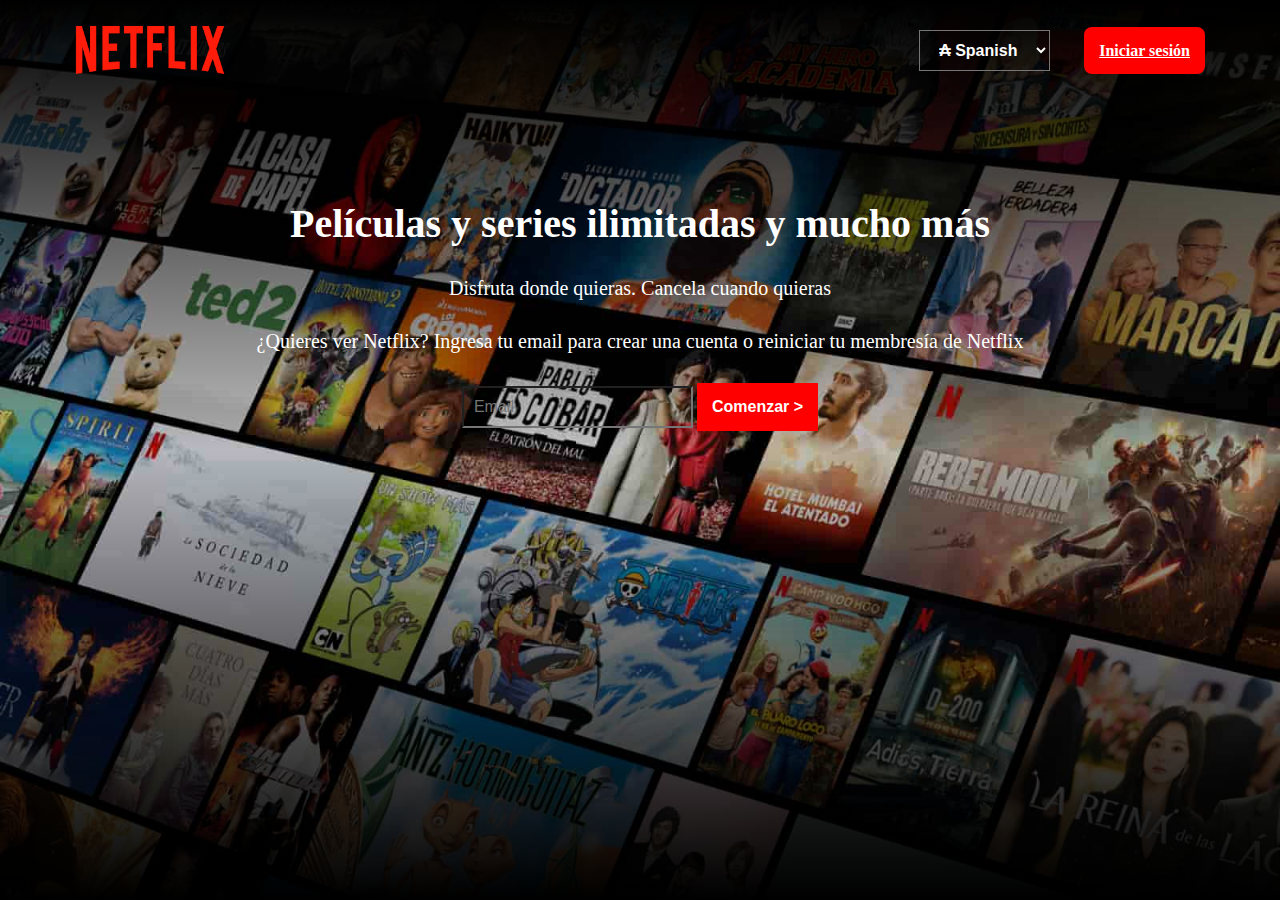
<file: index.html>
<!DOCTYPE html>
<html lang="en">
<head>
    <meta charset="UTF-8">
    <meta name="viewport" content="width=device-width, initial-scale=1.0">
    <link rel="stylesheet" href="css/fondo.css">
    <link rel="stylesheet" href="css/style.css">
    <link rel="shortcut icon" href="https://static.vecteezy.com/system/resources/previews/019/956/195/non_2x/netflix-transparent-netflix-free-free-png.png" type="image/x-icon">
    <title>Netflix</title>
</head>
<body>
    <div class="overlay-top"></div>
    <header class="cabecera">
        <img src="img/netflix-logo.png" class="logo">
        <div class="boton-arriba">
            <select name="select" id="" class="idioma">
                <option value="Spanish" class="opcion">₳ Spanish</option>
                <option value="English" class="opcion">₳ English</option>
            </select>
            <a href="login.html" class="boton-sesion">Iniciar sesión</a>
        </div>
    </header>
    <section class="contenido">
        <p class="texto1">Películas y series ilimitadas y mucho más</p>
        <p class="texto2">Disfruta donde quieras. Cancela cuando quieras</p>
        <p class="texto3">¿Quieres ver Netflix? Ingresa tu email para crear una cuenta o reiniciar tu membresía de Netflix</p>
        <div class="input-boton">
            <input type="text" placeholder="Email" class="input">
            <button class="boton">Comenzar  ></button>
        </div>
    </section>
    <div class="overlay-bottom"></div>
</body>
</html>
</file>
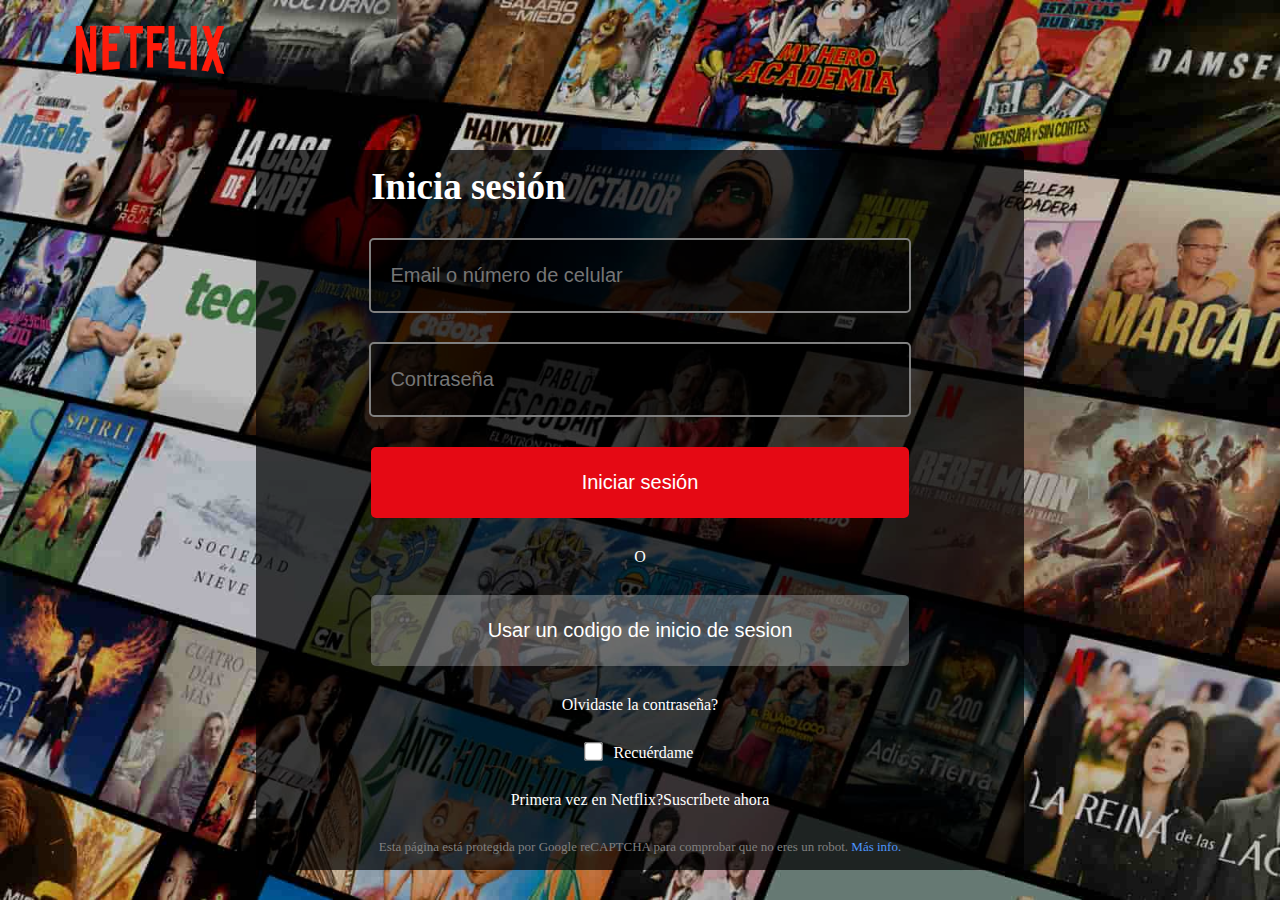
<file: login.html>
<!DOCTYPE html>
<html lang="en">
<head>
    <meta charset="UTF-8">
    <meta name="viewport" content="width=device-width, initial-scale=1.0">
    <link rel="stylesheet" href="css/fondo.css">
    <link rel="stylesheet" href="css/login.css">
    <link rel="shortcut icon" href="https://static.vecteezy.com/system/resources/previews/019/956/195/non_2x/netflix-transparent-netflix-free-free-png.png" type="image/x-icon">
    <title>Netflix</title>
</head>
<body>
    <header class="cabecera">
        <img src="img/netflix-logo.png" class="logo">
    </header>
    <section class="contenido">
        <div class="card">
            <p  class="texto-1">Inicia sesión</p>
            <input type="text" placeholder="Email o número de celular" class="input-form">
            <input type="password" placeholder="Contraseña" class="input-form">
            <button type="button" class="boton-sesion">Iniciar sesión</button>
            <p class="texto-2">O</p>
            <button type="button" class="boton-codigo">Usar un codigo de inicio de sesion</button>
            <a href="#" class="renovar-password">Olvidaste la contraseña?</a>
            <div>
                <input type="checkbox" id="input-check" class="input-check">
                <label for="input-check">Recuérdame</label>
            </div>
            <p>Primera vez en Netflix?<a href="#" class="suscripcion">Suscríbete ahora</a></p>
            <p class="texto-4">Esta página está protegida por Google reCAPTCHA para comprobar que no eres un robot. <a href="" class="informacion">Más info.</a></p>
        </div>
    </section>
</body>
</html>
</file>
<file: css/fondo.css>
*{
    padding: 0px;
    margin: 0px;
}
body{
    background-image: url('../img/netflix.jpg');
    background-size: cover;
    background-repeat: no-repeat;
    width: 100vw;
    height: 100vh;
}
.cabecera{
    display: flex;
    justify-content: space-between;
    align-items: center;
    padding-left: 75px;
    padding-right: 75px;

    position: relative;
    z-index: 2;
}
.logo{
    width: 150px;
    height: 100px;
}
</file>
<file: css/style.css>
.overlay-top {
    position: absolute;
    top: 0;
    left: 0;
    width: 100%;
    height: 50vh; 
    background: linear-gradient(to bottom, rgba(0,0,0,1.5) 0%, rgba(0,0,0,0) 100%); /* Gradiente lineal transparente a oscuro */
    z-index: 1;
}

.overlay-bottom {
    position: absolute;
    bottom: 0;
    left: 0;
    width: 100%;
    height: 50vh;
    background: linear-gradient(to top, rgba(0,0,0,2) 0%, rgba(0,0,0,0) 100%); /* Gradiente lineal transparente a oscuro */
    z-index: 1;
}



.idioma{
    background-color: transparent;
    font-size: 16px;
    color: white;
    font-weight: bold;
    padding: 10px 15px;
    margin-right: 30px;
}
.boton-sesion{
    background-color: red;
    font-size: 16px;
    color: white;
    font-weight: bold;
    padding: 15px 15px;
    border: none;
    border-radius: 8px;
    cursor: pointer;
}
.boton-sesion:hover{
    background-color: brown;
}
.contenido{
    display: flex;
    flex-direction: column;
    justify-content: center;
    align-items: center;
    color: white;
    margin-top: 100px;

    position: relative; 
    z-index: 2;
}
.texto1{
    font-size: 40px;
    font-weight: bold;
}
.texto2{
    font-size: 20px;
    margin-top: 30px;
}
.texto3{
    font-size: 20px;
    margin-top: 30px;
}
.input-boton{
    margin-top: 30px;
    
}
.input{
    background-color: transparent;
    font-size: 16px;
    padding: 10px;
}
.boton{
    background-color: red;
    color: white;
    padding: 15px;
    border: none;
    font-weight: bold;
    font-size: 16px;
    cursor: pointer;
}
.boton:hover{
    background-color: brown;
}

@media screen and (max-width:600px){
    .cabecera{
        padding-left: 25px;
        padding-right: 25px;
    }
    
    .logo{
        width: 100px;
        height: 50px;
    }
    .idioma{
        font-size: 10px;
        padding: 7px 9px;
        margin-right: 10px;
    }
    .boton-sesion{
        font-size: 10px;
        padding: 7px 9px;
    }
    .texto1{
        font-size: 35px;
        font-weight: bold;
        text-align: center;
        margin-left: 20px;
        margin-right: 20px;
    }
    .texto3{
        text-align: center;
        margin-left: 40px;
        margin-right: 40px;
    }
    .input-boton{
        display: flex;
        flex-direction: column;
    }
    .boton{
        margin-top: 30px;
    }
}
</file>
<file: css/login.css>
/*
.cabecera{
    allig-items:center;
    padding: 0px 40px;
}
.logo{
    width:170px
}
*/



.contenido{
    height: 80vh;
    display: flex;
    justify-content: center;
    margin-top: 50px;
}
.card{
    background-color: #000000b4;
    width: 60%;
    display: flex;
    flex-direction: column;
    justify-content: space-around;
    align-items: center;
    color: white;
    border-radius: 5px;
    /*background-color: #00000080;*/
}
.texto-1{
    width: 70%;
    font-size: 37px;
    font-weight: bold;
}
.input-form{
    width: 65%;
    padding: 24px 2.5%;
    background-color: #00000080;
    border-radius: 5px;
    border: 2px solid grey;
    color: white;
    font-size: 20px;
}
.input-form:focus{
    border: 3px solid white;
    outline: none;
}
.boton-sesion{
    color: white;
    background-color: #e50914;
    border: none;
    border-radius: 5px;
    font-size: 20px;
    cursor: pointer;
    padding: 24px 16px;
    width: 70%;
    transition: 1s;
}
.boton-sesion:hover{
    background-color: brown;
    transform: scale(1.1);
}
.texto-2{
    width: 70%;
    text-align: center;
    font-size: 16px;
}
.boton-codigo{
    color: white;
    background-color: #ffffff42;
    border: none;
    border-radius: 5px;
    font-size: 20px;
    cursor: pointer;
    padding: 24px 16px;
    width: 70%;
    transition: 1s;
}
.boton-codigo:hover{
    background-color: fffffff29;
    transform: scale(1.1);
}
.renovar-password{
    color: white;
    font-size: 16px;
    text-decoration: none;
}
.renovar-password:hover{
    text-decoration: underline;
    color: gray;
}
.opcion{
    width: 70%;
    text-align: left;
}
.input-check{
    transform: scale(1.5);
    cursor: pointer;
    margin-right: 10px;
    accent-color: black;
}
.texto-3{
    width: 70%;
    text-align: left;
    color: grey;
}
.suscripcion{
    text-decoration: none;
    color: white;
}
.suscripcion:hover{
    text-decoration: underline;
}
.texto-4{
    width: 70%;
    color: grey;
    text-align: center;
    font-size: 13px;
}
.informacion{
    text-decoration: none;
    color: #4d96fc;
}
.informacion:hover{
    text-decoration: underline;
}

@media screen and (max-width:600px){
    .card{
        width: 100%;
    }
    body{
        background-image: none;
        background-color: black
    }
    .texto-1,
    .boton-sesion,
    .texto-2,
    .boton-codigo,
    .opcion,
    .texto-3,
    .texto-4 {
        width: 90%;
    }
    .input-form{
        width: 85%;
    }
}
</file>
